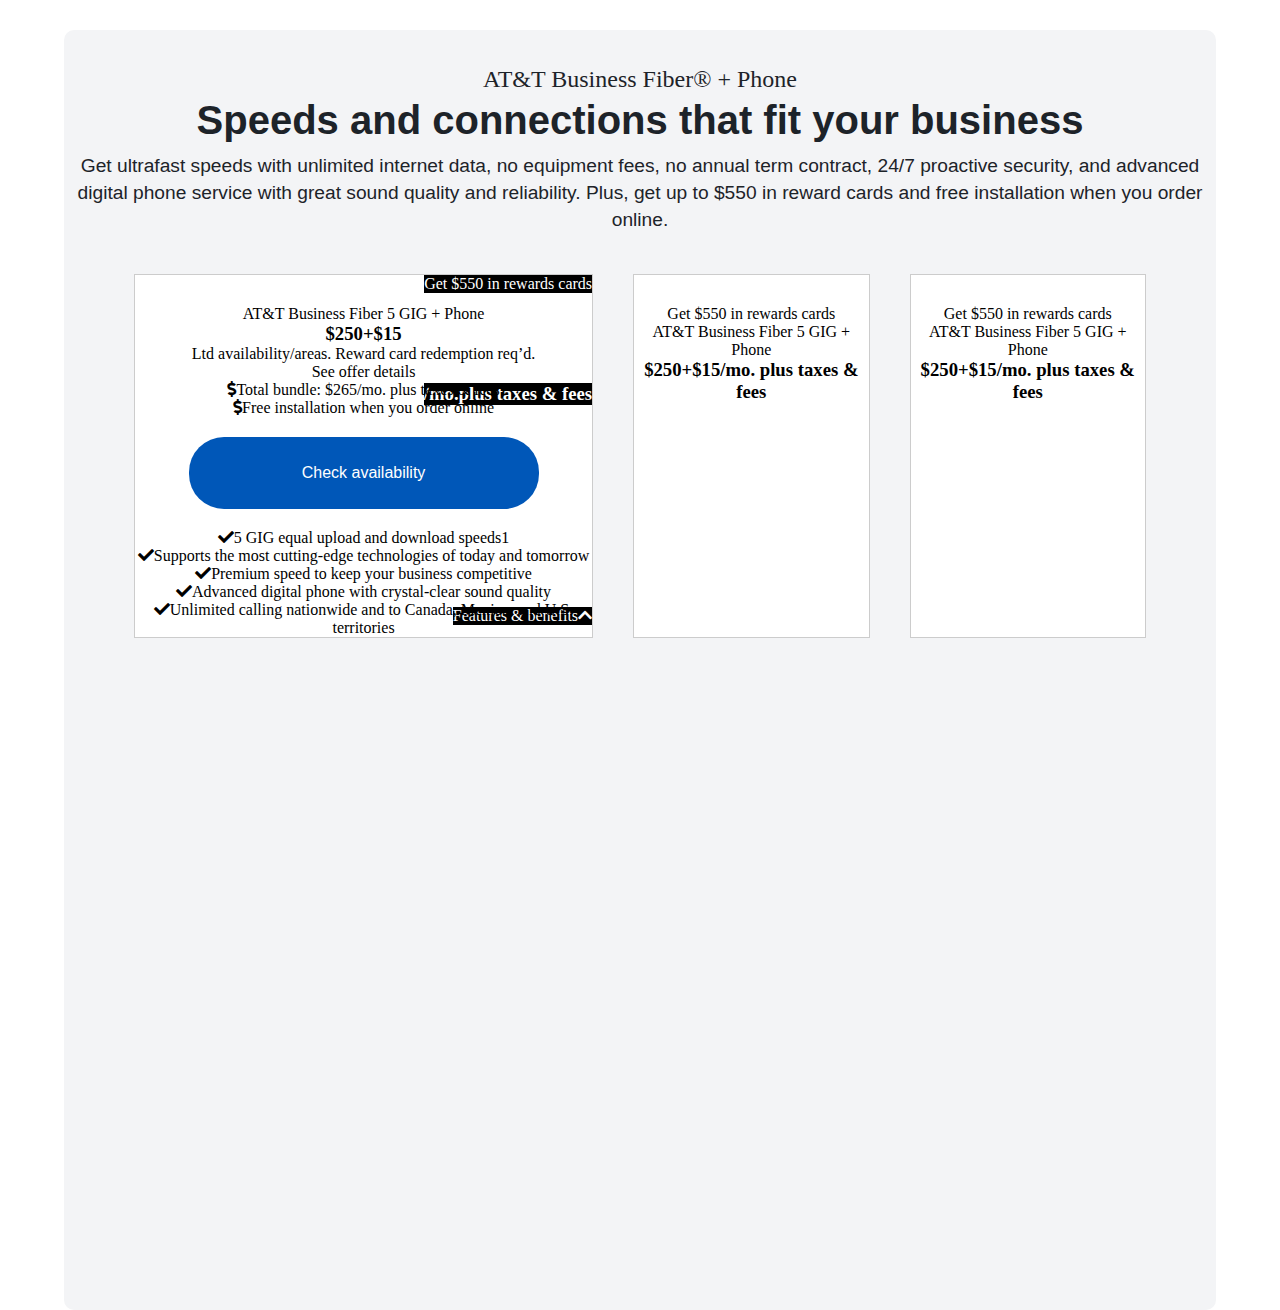
<file: card.html>
<!DOCTYPE html>
<html lang="en">

<head>
    <meta charset="UTF-8">
    <meta name="viewport" content="width=device-width, initial-scale=1.0">
    <title>Document</title>
    <link rel="stylesheet" href="cs.css">
    <link rel="stylesheet" href="https://pro.fontawesome.com/releases/v5.10.0/css/all.css" />

</head>

<body>
    <div class="page">
        <div class="container">
            <div class="heading">
                <p>AT&T Business Fiber® + Phone</p>
                <h2>Speeds and connections that fit your business</h2>
                <p>Get ultrafast speeds with unlimited internet data, no
                    equipment fees, no annual term contract, 24/7 proactive
                    security, and advanced digital phone service with great
                    sound quality and reliability. Plus, get up to $550 in
                    reward cards and free installation when you order online.
                </p>
            </div>
            <div class="parent_Card ">
                <div class="cards">
                    <div>
                        <span class="get-rewards">Get $550 in rewards cards</span>
                    </div>
                    <div class="sub-heading">
                        <div class="sub-att">
                            <p>AT&T Business Fiber 5 GIG + Phone</p>
                        </div>
                       
                        <h3>$250+$15
                            <span>/mo.plus taxes & fees</span>
                        </h3>
                        <p>Ltd availability/areas. Reward card redemption req’d.</p>
                        <div class="see-offers">
                            <p>See offer details</p>
                        </div>
                        <div class="sub-contents">
                            <p><i class="fas fa-dollar-sign"></i>Total bundle: $265/mo. plus taxes & fees</p>
                            <p><i class="fas fa-dollar-sign"></i>Free installation when you order online</p>
                        </div>
                    </div>
                    <button class="btn">Check availability</button>
                    <div class="features sub-heading">
                        <span>
                            Features & benefits<i class="fas fa-chevron-up"></i>
                        </span>
                        <div class="featured-contents">
                            <p><i class="fas fa-check"></i>5 GIG equal upload and download speeds1</p>
                            <p><i class="fas fa-check"></i>Supports the most cutting-edge technologies of today and tomorrow</p>
                            <p><i class="fas fa-check"></i>Premium speed to keep your business competitive</p>
                            <p><i class="fas fa-check"></i>Advanced digital phone with crystal-clear sound quality</p>
                            <p><i class="fas fa-check"></i>Unlimited calling nationwide and to Canada, Mexico, and U.S. territories</p>
                        </div>
                    </div>
                </div>

                <div class="cards">
                    <span>Get $550 in rewards cards</span>
                    <p>AT&T Business Fiber 5 GIG + Phone</p>
                    <h3>$250+$15<span>/mo. plus taxes & fees</span></h3>
                </div>

                <div class="cards">
                    <span>Get $550 in rewards cards</span>
                    <p>AT&T Business Fiber 5 GIG + Phone</p>
                    <h3>$250+$15<span>/mo. plus taxes & fees</span></h3>
                </div>

            </div>
        </div>
    </div>
</body>

</html>
</file>
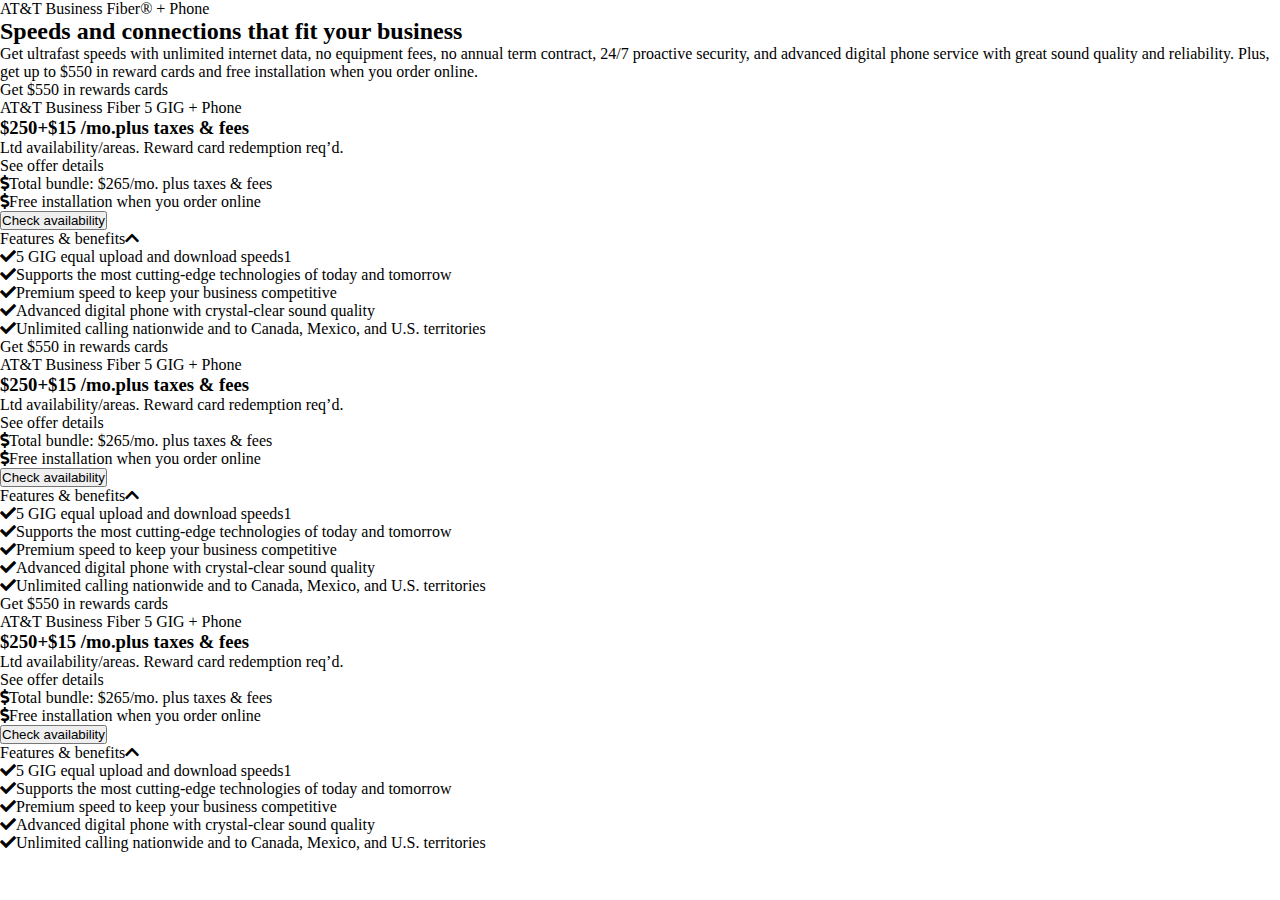
<file: index1.html>
<!DOCTYPE html>
<html lang="en">
<head>
    <meta charset="UTF-8">
    <meta name="viewport" content="width=device-width, initial-scale=1.0">
    <title>Document</title>
    <link rel="stylesheet" href="style.css">
    <link rel="stylesheet" href="https://pro.fontawesome.com/releases/v5.10.0/css/all.css" />

</head>
<body>
    <div class="page">
        <div class="container">
            <div class="heading">
                <p>AT&T Business Fiber® + Phone</p>
                <h2>Speeds and connections that fit your business</h2>
                <p>Get ultrafast speeds with unlimited internet data, no
                    equipment fees, no annual term contract, 24/7 proactive
                    security, and advanced digital phone service with great
                    sound quality and reliability. Plus, get up to $550 in
                    reward cards and free installation when you order online.
                </p>
            </div>
        <div class="cards-container">
            <div class="cards">
                <div>
                    <span class="get-rewards">Get $550 in rewards cards</span>
                </div>
                <div class="sub-heading">
                    <div class="sub-att">
                        <p>AT&T Business Fiber 5 GIG + Phone</p>
                    </div>
                    <h3>$250+$15
                        <span>/mo.plus taxes & fees</span>
                    </h3>
                    <p>Ltd availability/areas. Reward card redemption req’d.</p>
                    <div class="see-offers">
                        <p>See offer details</p>
                    </div>
                    <div class="sub-contents">
                        <p><i class="fas fa-dollar-sign"></i>Total bundle: $265/mo. plus taxes & fees</p>
                        <p><i class="fas fa-dollar-sign"></i>Free installation when you order online</p>
                    </div>
                </div>
                <button class="btn">Check availability</button>
                <div class="features sub-heading">
                    <span>
                        Features & benefits<i class="fas fa-chevron-up"></i>
                    </span>
                    <div class="featured-contents">
                        <div class="max-width-p">
                            <p><i class="fas fa-check"></i>5 GIG equal upload and download speeds1</p>
                            <p><i class="fas fa-check"></i>Supports the most cutting-edge technologies of today and tomorrow</p>
                            <p><i class="fas fa-check"></i>Premium speed to keep your business competitive</p>
                            <p><i class="fas fa-check"></i>Advanced digital phone with crystal-clear sound quality</p>
                            <p><i class="fas fa-check"></i>Unlimited calling nationwide and to Canada, Mexico, and U.S. territories</p>
                        </div>
                       
                    </div>
                </div>
            </div>
            
            <div class="cards">
                <div>
                    <span class="get-rewards">Get $550 in rewards cards</span>
                </div>
                <div class="sub-heading">
                    <div class="sub-att">
                        <p>AT&T Business Fiber 5 GIG + Phone</p>
                    </div>
                    <h3>$250+$15
                        <span>/mo.plus taxes & fees</span>
                    </h3>
                    <p>Ltd availability/areas. Reward card redemption req’d.</p>
                    <div class="see-offers">
                        <p>See offer details</p>
                    </div>
                    <div class="sub-contents">
                        <p><i class="fas fa-dollar-sign"></i>Total bundle: $265/mo. plus taxes & fees</p>
                        <p><i class="fas fa-dollar-sign"></i>Free installation when you order online</p>
                    </div>
                </div>
                <button class="btn">Check availability</button>
                <div class="features sub-heading">
                    <span>
                        Features & benefits<i class="fas fa-chevron-up"></i>
                    </span>
                    <div class="featured-contents">
                        <p><i class="fas fa-check"></i>5 GIG equal upload and download speeds1</p>
                        <p><i class="fas fa-check"></i>Supports the most cutting-edge technologies of today and tomorrow</p>
                        <p><i class="fas fa-check"></i>Premium speed to keep your business competitive</p>
                        <p><i class="fas fa-check"></i>Advanced digital phone with crystal-clear sound quality</p>
                        <p><i class="fas fa-check"></i>Unlimited calling nationwide and to Canada, Mexico, and U.S. territories</p>
                    </div>
                </div>
            </div>
            
            <div class="cards">
                <div>
                    <span class="get-rewards">Get $550 in rewards cards</span>
                </div>
                <div class="sub-heading">
                    <div class="sub-att">
                        <p>AT&T Business Fiber 5 GIG + Phone</p>
                    </div>
                    <h3>$250+$15
                        <span>/mo.plus taxes & fees</span>
                    </h3>
                    <p>Ltd availability/areas. Reward card redemption req’d.</p>
                    <div class="see-offers">
                        <p>See offer details</p>
                    </div>
                    <div class="sub-contents">
                        <p><i class="fas fa-dollar-sign"></i>Total bundle: $265/mo. plus taxes & fees</p>
                        <p><i class="fas fa-dollar-sign"></i>Free installation when you order online</p>
                    </div>
                </div>
                <button class="btn">Check availability</button>
                <div class="features sub-heading">
                    <span>
                        Features & benefits<i class="fas fa-chevron-up"></i>
                    </span>
                    <div class="featured-contents">
                        <p><i class="fas fa-check"></i>5 GIG equal upload and download speeds1</p>
                        <p><i class="fas fa-check"></i>Supports the most cutting-edge technologies of today and tomorrow</p>
                        <p><i class="fas fa-check"></i>Premium speed to keep your business competitive</p>
                        <p><i class="fas fa-check"></i>Advanced digital phone with crystal-clear sound quality</p>
                        <p><i class="fas fa-check"></i>Unlimited calling nationwide and to Canada, Mexico, and U.S. territories</p>
                    </div>
                </div>
            </div>
        </div>
       
    </div>
   
</body>
</html>
</file>
<file: cs.css>
*{
    margin: 0;
    padding: 0;
    box-sizing: border-box;
}

.btn{
    background-color: #0057b8;
    border: 2px solid transparent;
    padding: 25px;
    width: 350px;
    font-size: 1rem;
    margin: 20px;
    border-radius: 35px;
    color: #fff;
}

.page{
    background-color: #f3f4f6;
    width: 90%;
    margin-left: auto;
    margin-right: auto;
    border-radius: 10px;
    height: 100vw;
}
.container{
    margin-top: 30px;
}

.heading{
    text-align: center;
    padding-top: 30px;
 
}

.heading p:nth-child(1){
    font-size: 1.5rem;
    color: #1d2329;
    line-height: 1.6;
}

.heading h2{
    font-size: 2.5rem;
    font-family: sans-serif;
    color: #1d2329;
    margin-bottom: 10px;
}

.heading p:nth-child(3){
    font-size: 1.2rem;
    color: #1d2329;
    line-height: 1.4;
    max-width: 1200px;
    margin: auto;
    font-family: sans-serif;
  
}
.parent_Card{
    text-align: center;
    background-color: #f3f4f6;
    /* max-width: 700px;
    margin: auto; */
    margin: 0px 50px 0px 50px;
    display: flex;
    padding-top: 20px;
}

.cards{
    margin: 20px;
    background-color: #fff;
    /* flex-basis:33.33% ; */
    padding-top: 30px;
    border: 1px solid #ccc;
}
.cards div {
    position: relative;
}
.cards div span{
    background-color: #000;
    color: #fff;
    position: absolute;
    bottom: 12px;
    right: 0;
}
.cards p:nth-child(2){
    max-width: 700px;
}
</file>
<file: style.css>
*{
    margin: 0;
    padding: 0;
    box-sizing: border-box;
}

#product1 {
  text-align: center;
}

#product1 .pro-container {
  display: flex;
  justify-content: space-between;
  padding-top: 20px;
  flex-wrap: wrap;
}

#product1 .pro {
  width: 23%;
  min-width: 250px;
  padding: 10px 12px;
  border: 1px solid #cce7d0;
  border-radius: 25px;
  cursor: pointer;
  box-shadow: 20px 20px 30px rgba(0, 0, 0, 0.02);
  margin: 15px 0;
  transition: 0.2s ease;
  position: relative;
}

#product1 .pro:hover {
  box-shadow: 20px 20px 30px rgba(0, 0, 0, 0.06);
}

#product1 .pro img {
  width: 100%;
  border-radius: 20px;
}

#product1 .pro .des {
  text-align: start;
  padding: 10px 0;
}

#product1 .pro .des span {
  color: #606063;
  font-size: 12px;
}

#product1 .pro .des p {
  padding-top: 7px;
  color: #1a1a1a;
  font-size: 14px;
}

#product1 .pro .des i {
  font-size: 12px;
  color: rgb(243, 181, 25);
}

#product1 .pro .des h4 {
  padding-top: 7px;
  font-size: 15px;
  font-weight: 700;
  color: #088178;
}

#product1 .pro .cart {
  width: 40px;
  height: 40px;
  line-height: 40px;
  border-radius: 50%;
  background-color: #e8f6ea;
  font-weight: 500;
  color: #088178;
  border: 1px solid #cce7d0;
  position: absolute;
  bottom: 20px;
  right: 10px;
}

@media (max-width:768px) {

  #product .pro-container {
    justify-content: center;
  }

  #product .pro {
    margin: 15px;
  }
}

@media (max-width:500px) {
  #product1 .pro {
    width: 100%;
  }

}
</file>
